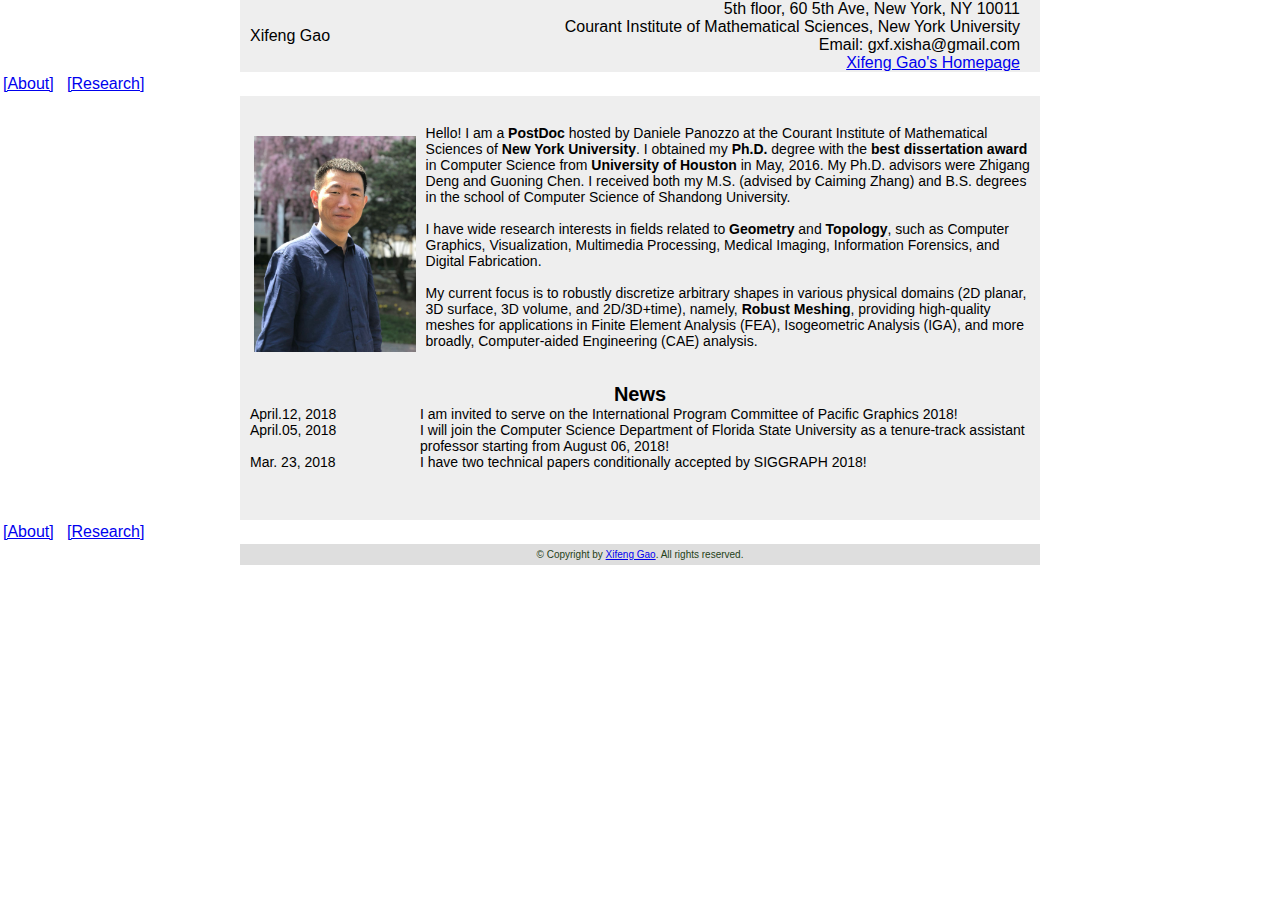
<file: about.html>
﻿<head>
<meta http-equiv="Content-Type" content="text/html; charset=utf-8" />
<meta name="description" content="Xifeng Gao's about page" />
<meta name="keywords" content="Xifeng,Gao,graphics,Houston" />
<link href="style.css" rel="stylesheet" type="text/css" media="screen"/>
<title>Xifeng Gao's About Page</title>
</head>

<body>

<table class="headtable">
<tr>
	<th>Xifeng Gao</th> 
    <td>
    	 
         5th floor, 60 5th Ave, New York, NY 10011<br>
		 Courant Institute of Mathematical Sciences, New York University<br>
         Email: gxf.xisha@gmail.com<br>
         <a href="https://gaoxifeng.github.io/about.html"> Xifeng Gao's Homepage</a>
    </td>
</tr>
</table>


<table class="subpagetable">
  <tr>
    <td> 
    <p><a href="about.html">[About]</a>
    &nbsp; <a href="research.html">[Research]</a></p></td>
  </tr>
</table>


<div id="content"> <!-- Main content here -->

<table class="projecttable">
  <tr>
    <th> 
     <img src="images/xifeng.JPG" width="162" height="216"/>
	</th>
    
    <td>
    <p>Hello! I am a <b>PostDoc</b> hosted by <a href="http://cs.nyu.edu/~panozzo/">Daniele Panozzo</a> at the Courant Institute of Mathematical Sciences of <b>New York University</b>. I obtained my <b>Ph.D.</b> degree with the <b>best dissertation award</b> in Computer Science from <b>University of Houston</b> in May, 2016. My Ph.D. advisors were <a href="http://graphics.cs.uh.edu/zdeng/">Zhigang Deng</a> and <a href="http://www2.cs.uh.edu/~chengu/">Guoning Chen</a>. I received both my M.S. (advised by <a href="http://gdiv.sdu.edu.cn:8080/news.jsp?aId=10605">Caiming Zhang</a>) and B.S. degrees in the school of Computer Science of Shandong University.</br>
</br>

I have wide research interests in fields related to <b>Geometry</b> and <b>Topology</b>, such as Computer Graphics, Visualization, Multimedia Processing, Medical Imaging, Information Forensics, and Digital Fabrication. 
</br>
</br>

My current focus is to robustly discretize arbitrary shapes in various physical domains (2D planar, 3D surface, 3D volume, and 2D/3D+time), namely, <b>Robust Meshing</b>, providing high-quality meshes for applications in Finite Element Analysis (FEA), Isogeometric Analysis (IGA), and more broadly, Computer-aided Engineering (CAE) analysis.
</p>
</td>
  </tr>
</table>

<h2><b>News</b></h2>
<table class="newstable">
  <tr>
    <th> 
     <p>April.12, 2018</p>
	</th>
    <td>
    <p>I am invited to serve on the International Program Committee of <a href="http://sweb.cityu.edu.hk/pg2018/">Pacific Graphics 2018</a>!</p>
	</td>
  </tr>
  <tr>
    <th> 
     <p>April.05, 2018</p>
	</th>
    
    <td>
    <p>I will join the Computer Science Department of Florida State University as a tenure-track assistant professor starting from August 06, 2018!</p>
	</td>
  </tr>
  <tr>
    <th> 
     <p>Mar. 23, 2018</p>
	</th>
    
    <td>
    <p>I have two technical papers conditionally accepted by SIGGRAPH 2018!</p>
	</td>
  </tr>
</table>  


</div> <!-- End of main content -->

<table class="subpagetable">
  <tr>
    <td>
    <a href="about.html">[About]</a>
    &nbsp; <a href="research.html">[Research]</a></td>
  </tr>
</table>
       
<table class="foottable">
  <tr>
    <td>© Copyright by <a href="https://gaoxifeng.github.io/about.html">Xifeng Gao</a>. All rights reserved.    
    </td>
  </tr>
</table>

</body>
</html>
</file>
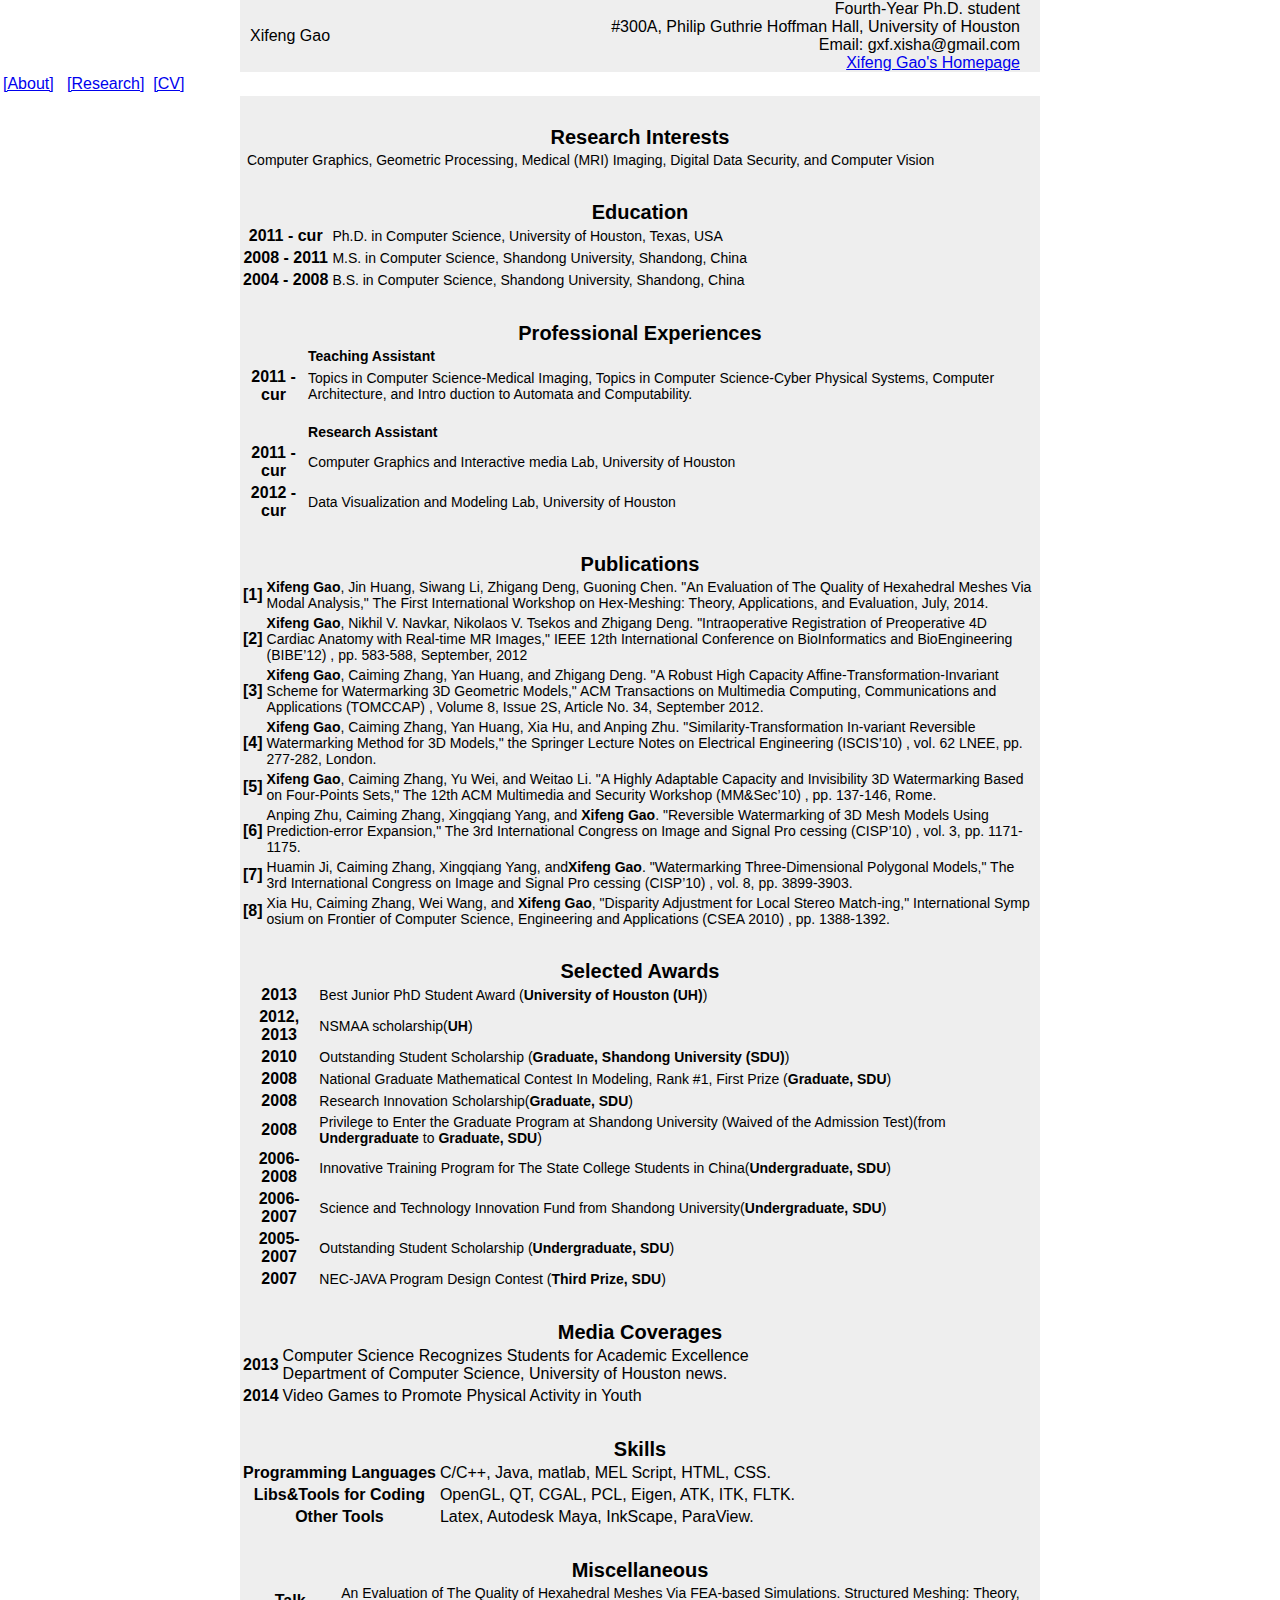
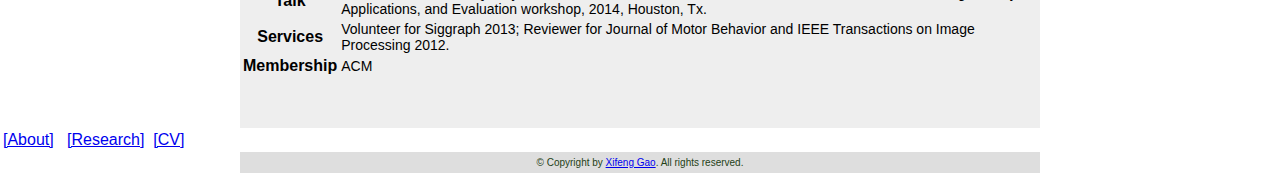
<file: cv.html>
<head>
<meta http-equiv="Content-Type" content="text/html; charset=iso-8859-1" />
<meta name="description" content="Xifeng Gao's research page" />
<meta name="keywords" content="Xifeng,Gao,graphics,Houston" />
<link href="style.css" rel="stylesheet" type="text/css" media="screen"/>
<title>Xifeng Gao's research page</title>
</head>

<body>

<table class="headtable">
<tr>
	<th>Xifeng Gao</th> 
    <td>
    	 Fourth-Year Ph.D. student<br>
         #300A, Philip Guthrie Hoffman Hall, University of Houston <br>
         Email: gxf.xisha@gmail.com<br>
         <a href="http://davim.cs.uh.edu/xifeng"> Xifeng Gao's Homepage</a>
    </td>
</tr>
</table>


<table class="subpagetable">
  <tr>
    <td>
    <a href="about.html">[About]</a>
    &nbsp; <a href="research.html">[Research]</a>&nbsp; <a href="cv.html">[CV]</a></td>
  </tr>
</table>

<body>
<div id="content"> <!-- Main content here -->

<h2>Research Interests</h2>
<table class="vitatable">
<tr>
 <th>
 </th>
    <td>
    	<p>
	Computer Graphics, Geometric Processing, Medical (MRI) Imaging, Digital Data Security, and Computer Vision </p>
    </td>
</tr>
</table>



<h2>Education</h2>
<table class="vitatable">
<tr>
 <th>
 2011 - cur
 </th>
    <td>
    	<p>Ph.D. in Computer Science, University of Houston, Texas, USA</p>
    </td>
</tr>
<tr>
 <th>
 2008 - 2011
 </th>
    <td>
    	<p>M.S. in Computer Science, Shandong University, Shandong, China</p>
    </td>
</tr>
<tr>
 <th>
 2004 - 2008
 </th>
    <td>
    	<p>B.S. in Computer Science, Shandong University, Shandong, China</p>
    </td>
</tr>
</table>	

<h2>Professional Experiences</h2>

<table class="vitatable">
<tr>
 <th>
         
 </th>
    <td>
    	<p><b> Teaching Assistant</b>
        </p>
    </td>
</tr>
<tr>
 <th>
 2011 - cur
 </th>
    <td>
    	<p>
        	Topics in Computer Science-Medical Imaging, Topics in Computer Science-Cyber Physical Systems, Computer Architecture, and Intro duction to Automata and Computability.
        </p>
    </td>
</tr>
<tr>
 <th>     
 </th>
    <td>
    	<p><br><b> Research Assistant</b>
        </p>
    </td>
</tr>
<tr>
 <th>
 2011 - cur
 </th>
    <td>
    	<p>Computer Graphics and Interactive media Lab, University of Houston
        </p>
    </td>
</tr>
<tr>
 <th>
 2012 - cur
 </th>
    <td>
    	<p>Data Visualization and Modeling Lab, University of Houston
        </p>
    </td>
</tr>

</table>

<h2>Publications</h2>
<table class="vitatable">
<tr>
 <th>
 [1]
 </th>
    <td>
    	<p><b> Xifeng Gao</b>, Jin Huang, Siwang Li, Zhigang Deng, Guoning Chen. "An Evaluation of The Quality of
Hexahedral Meshes Via Modal Analysis," The First International Workshop on Hex-Meshing: Theory,
Applications, and Evaluation, July, 2014.
        </p>
    </td>
</tr>
<tr>
 <th>
 [2]
 </th>
    <td>
    	<p><b>Xifeng Gao</b>, Nikhil V. Navkar, Nikolaos V. Tsekos and Zhigang Deng. "Intraoperative Registration of
Preoperative 4D Cardiac Anatomy with Real-time MR Images," IEEE 12th International Conference on
BioInformatics and BioEngineering (BIBE�12) , pp. 583-588, September, 2012
        </p>
    </td>
</tr>
<tr>
 <th>
 [3]
 </th>
    <td>
    	<p><b>Xifeng Gao</b>, Caiming Zhang, Yan Huang, and Zhigang Deng. "A Robust High Capacity Affine-Transformation-Invariant Scheme for Watermarking 3D Geometric Models," ACM Transactions on
Multimedia Computing, Communications and Applications (TOMCCAP) , Volume 8, Issue 2S, Article
No. 34, September 2012.
        </p>
    </td>
</tr>
<tr>
 <th>
 [4]
 </th>
    <td>
    	<p><b> Xifeng Gao</b>, Caiming Zhang, Yan Huang, Xia Hu, and Anping Zhu. "Similarity-Transformation In-variant Reversible Watermarking Method for 3D Models," the Springer Lecture Notes on Electrical
Engineering (ISCIS�10) , vol. 62 LNEE, pp. 277-282, London.
        </p>
    </td>
</tr>
<tr>
 <th>
 [5]
 </th>
    <td>
    	<p><b> Xifeng Gao</b>, Caiming Zhang, Yu Wei, and Weitao Li. "A Highly Adaptable Capacity and Invisibility
3D Watermarking Based on Four-Points Sets," The 12th ACM Multimedia and Security Workshop
(MM&Sec�10) , pp. 137-146, Rome.
        </p>
    </td>
</tr>
<tr>
 <th>
 [6]
 </th>
    <td>
    	<p>Anping Zhu, Caiming Zhang, Xingqiang Yang, and <b>Xifeng Gao</b>. "Reversible Watermarking of 3D
Mesh Models Using Prediction-error Expansion," The 3rd International Congress on Image and Signal
Pro cessing (CISP�10) , vol. 3, pp. 1171-1175.
        </p>
    </td>
</tr>
<tr>
 <th>
 [7]
 </th>
    <td>
    	<p>Huamin Ji, Caiming Zhang, Xingqiang Yang, and<b>Xifeng Gao</b>. "Watermarking Three-Dimensional
Polygonal Models," The 3rd International Congress on Image and Signal Pro cessing (CISP�10) , vol. 8,
pp. 3899-3903.
        </p>
    </td>
</tr>
<tr>
 <th>
 [8]
 </th>
    <td>
    	<p> Xia Hu, Caiming Zhang, Wei Wang, and <b>Xifeng Gao</b>, "Disparity Adjustment for Local Stereo Match-ing," International Symp osium on Frontier of Computer Science, Engineering and Applications (CSEA
2010) , pp. 1388-1392.
        </p>
    </td>
</tr>
</table>

<h2>Selected Awards</h2>

<table class="vitatable">
<tr>
 <th>
 2013
 </th>
    <td>
    	<p> Best Junior PhD Student Award (<b>University of Houston (UH)</b>)
        </p>
    </td>
</tr>
<tr>
 <th>
 2012, 2013
 </th>
    <td>
    	<p>NSMAA scholarship(<b>UH</b>)
        </p>
    </td>
</tr>
<tr>
 <th>
 2010
 </th>
    <td>
    	<p> Outstanding Student Scholarship (<b>Graduate, Shandong University (SDU)</b>)
        </p>
    </td>
</tr>
<tr>
 <th>
 2008
 </th>
    <td>
    	<p>National Graduate Mathematical Contest In Modeling, Rank #1, First Prize (<b>Graduate, SDU</b>)
        </p>
    </td>
</tr>
<tr>
 <th>
 2008
 </th>
    <td>
    	<p>Research Innovation Scholarship(<b>Graduate, SDU</b>)
        </p>
    </td>
</tr>
<tr>
 <th>
 2008
 </th>
    <td>
    	<p> Privilege to Enter the Graduate Program at Shandong University (Waived of the Admission Test)(from <b> Undergraduate</b> to <b>Graduate, SDU</b>)
        </p>
    </td>
</tr>
<tr>
 <th>
 2006-2008
 </th>
    <td>
    	<p>Innovative Training Program for The State College Students in China(<b>Undergraduate, SDU</b>)
        </p>
    </td>
</tr>
<tr>
 <th>
 2006-2007
 </th>
    <td>
    	<p>Science and Technology Innovation Fund from Shandong University(<b>Undergraduate, SDU</b>)
        </p>
    </td>
</tr>
<tr>
 <th>
 2005-2007
 </th>
    <td>
    	<p>Outstanding Student Scholarship (<b>Undergraduate, SDU</b>)
        </p>
    </td>
</tr>
<tr>
 <th>
 2007
 </th>
    <td>
    	<p>NEC-JAVA Program Design Contest (<b>Third Prize, SDU</b>)
        </p>
    </td>
</tr>
</table>

<h2>Media Coverages</h2>
<table class="vitatable">
<tr>
 <th>
 2013
 </th>
    <td>
    	<a href="http://www.cs.uh.edu/news-events/stories/2013/0603_academicExcellence.php" style="float:left" target="_blank">
		Computer Science Recognizes Students for Academic Excellence</a></br>
        Department of Computer Science, University of Houston news.
    </td>
</tr>
<tr>
 <th>
 2014
 </th>
    <td>
    	<a href="http://www.cs.uh.edu/news-events/stories/2013/1104_nihGrant.php" style="float:left" target="_blank">
		Video Games to Promote Physical Activity in Youth</a> 
    </td>
</tr>
</table>
<h2>Skills</h2>

      <table class="vitatable">
            <tr>
                <th>
                    Programming Languages
                </th>
                <td>
                    C/C++, Java, matlab, MEL Script, HTML, CSS.
                </td> 
            </tr>
            <tr>
                <th>
                    Libs&Tools for Coding
                </th>
                <td>
                    OpenGL, QT, CGAL, PCL, Eigen, ATK, ITK, FLTK.
                </td> 
            </tr>
             <tr>
                <th>
                    Other Tools
                </th>
                <td>
                    Latex, Autodesk Maya, InkScape, ParaView.
                </td> 
            </tr>
        </table>  

<h2>Miscellaneous</h2>
<table class="vitatable">
<tr>
 <th>
 Talk
 </th>
    <td>
    	<p>An Evaluation of The Quality of Hexahedral Meshes Via FEA-based Simulations. Structured Meshing: Theory, Applications, 
and Evaluation workshop, 2014, Houston, Tx.</p>
    </td>
</tr>
<tr>
 <th>
 Services
 </th>
    <td>
    	<p>Volunteer for Siggraph 2013; Reviewer for Journal of Motor Behavior and IEEE Transactions on Image
Processing 2012.</p>
    </td>
</tr>
<tr>
 <th>
  Membership
 </th>
    <td>
    	<p>ACM</p>
    </td>
</tr>
</table>	


</div>


<table class="subpagetable">
  <tr>
    <td> 
    <a href="about.html">[About]</a>
    &nbsp; <a href="research.html">[Research]</a>&nbsp; <a href="cv.html">[CV]</a></td>
  </tr>
</table>
       
<table class="foottable">
  <tr>
    <td>� Copyright by <a href="http://davim.cs.uh.edu/xifeng">Xifeng Gao</a>.  All rights reserved.    
    </td>
  </tr>
</table>

</body>
<script>
  (function(i,s,o,g,r,a,m){i['GoogleAnalyticsObject']=r;i[r]=i[r]||function(){
  (i[r].q=i[r].q||[]).push(arguments)},i[r].l=1*new Date();a=s.createElement(o),
  m=s.getElementsByTagName(o)[0];a.async=1;a.src=g;m.parentNode.insertBefore(a,m)
  })(window,document,'script','//www.google-analytics.com/analytics.js','ga');

  ga('create', 'UA-55233308-1', 'auto');
  ga('send', 'pageview');

</script>
</html>
</file>
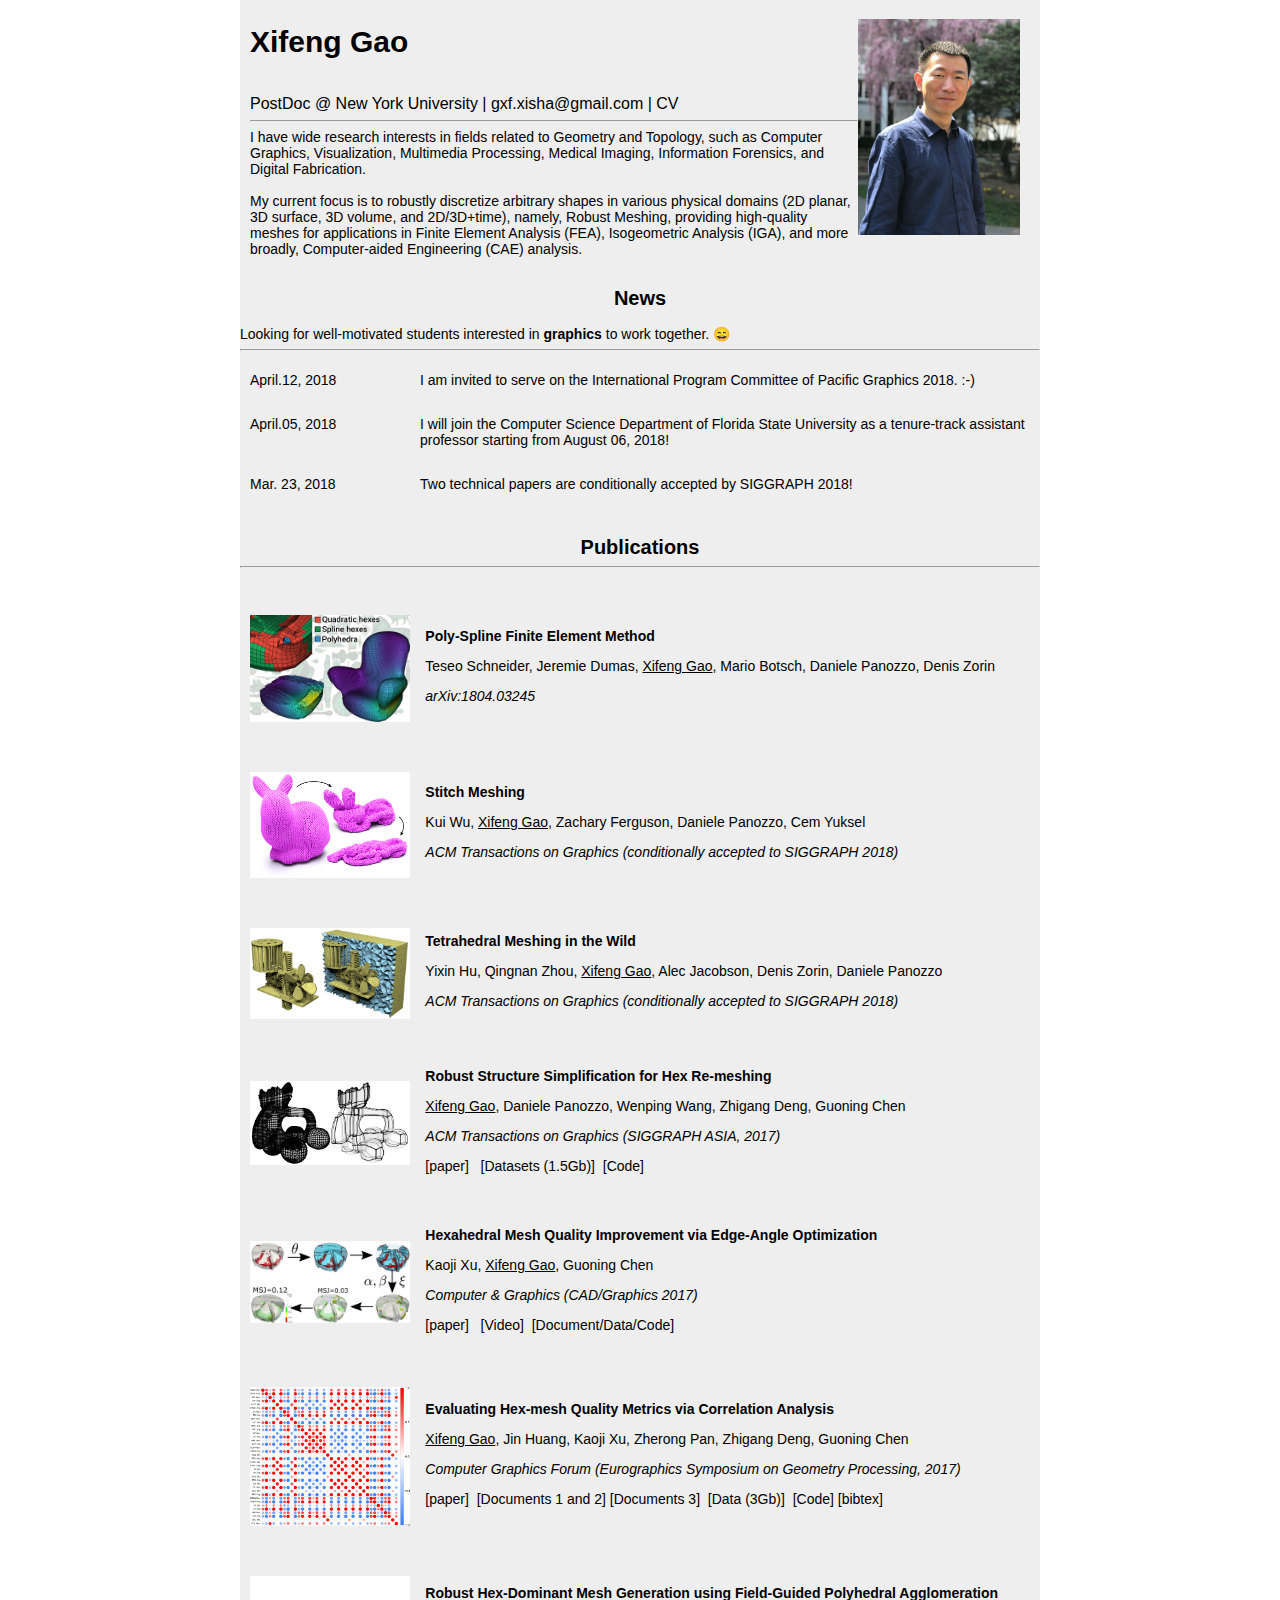
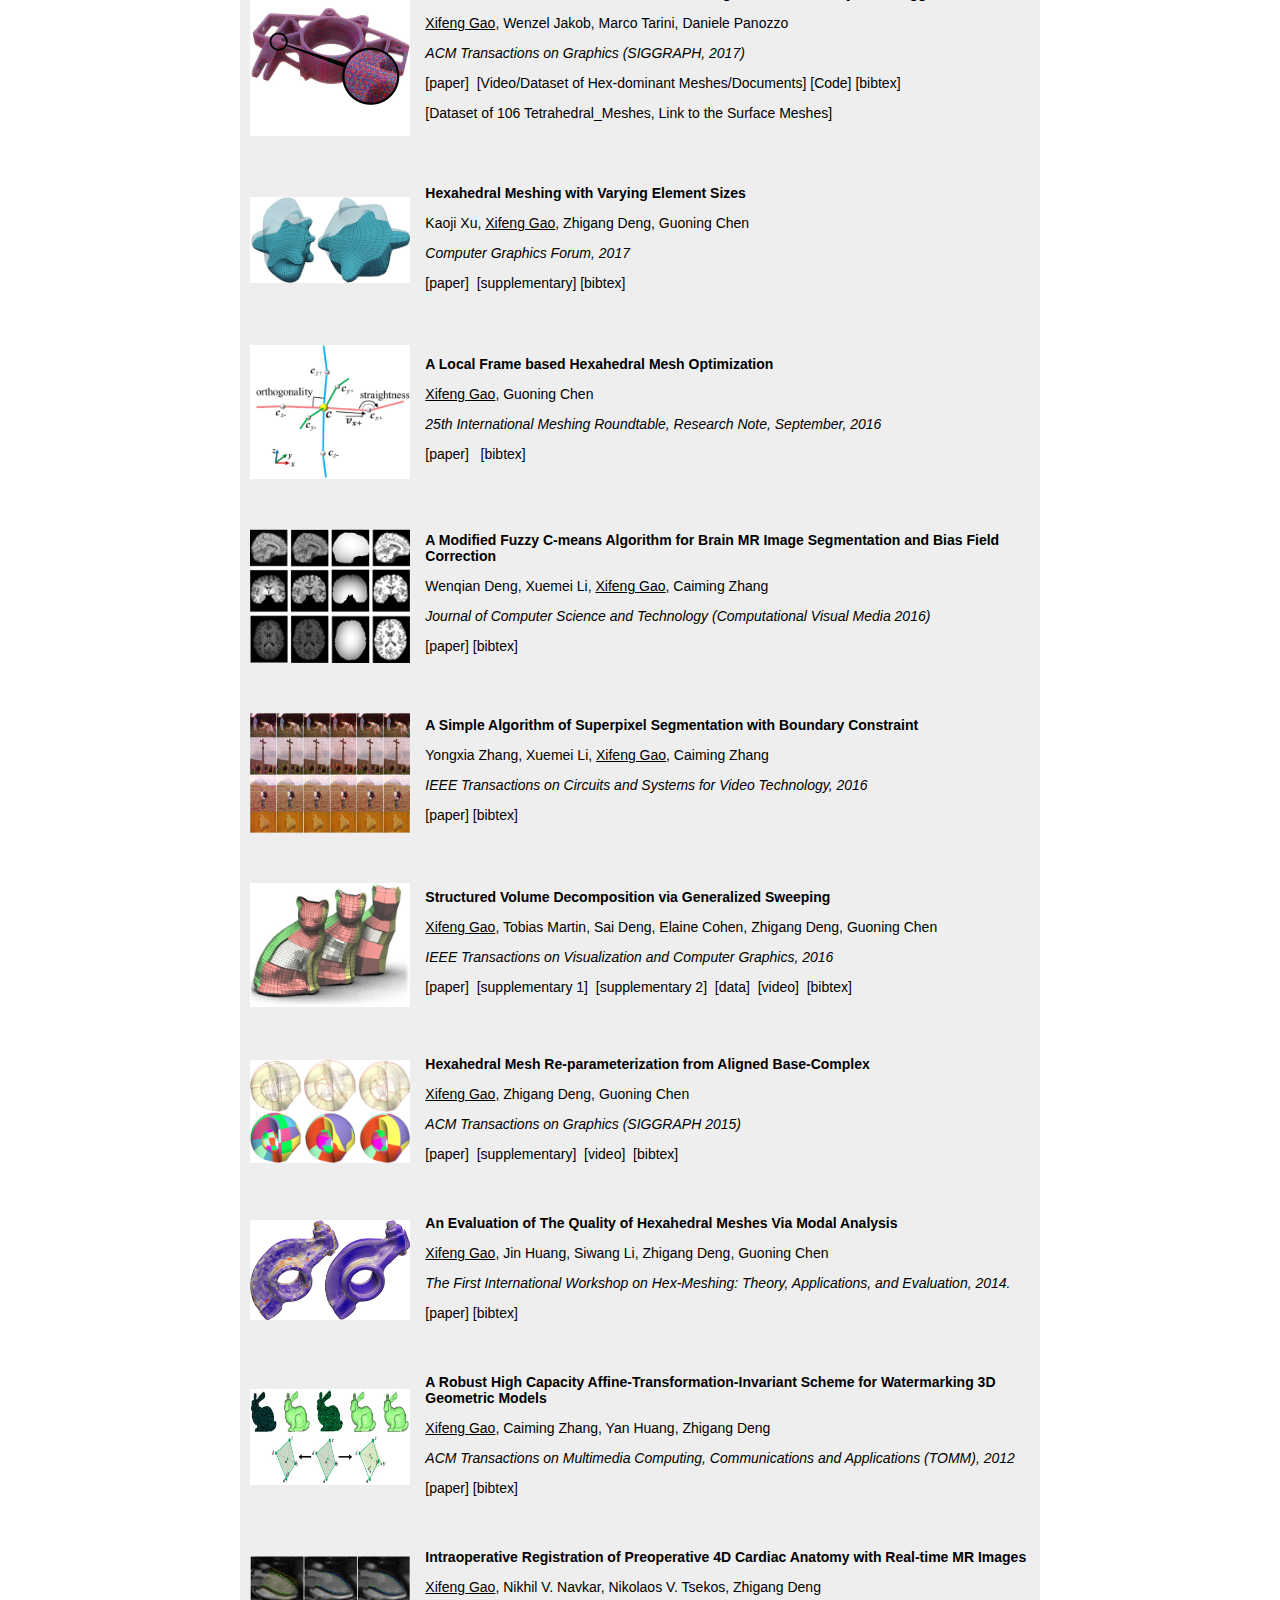
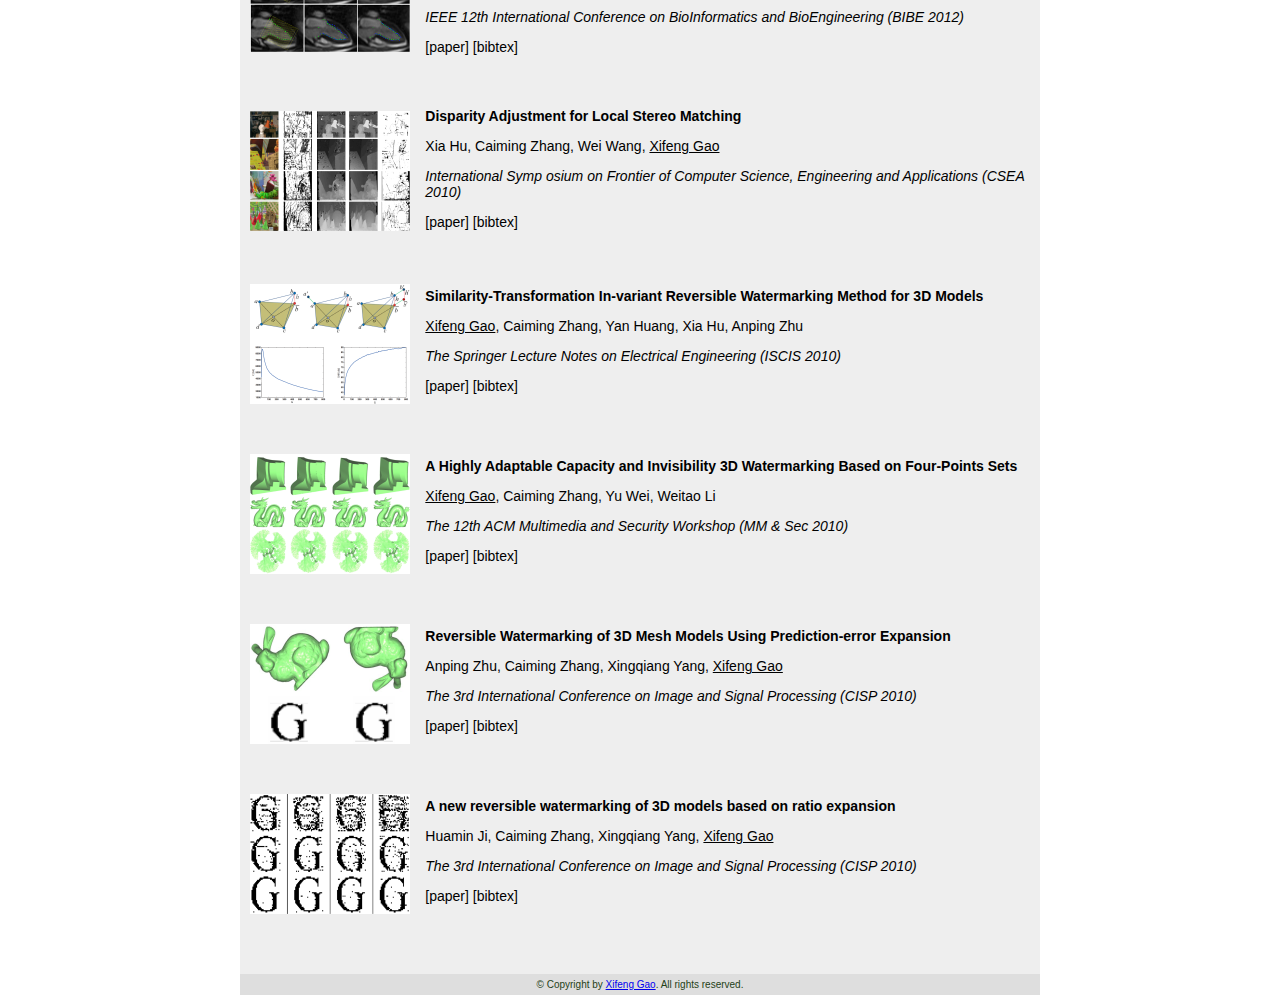
<file: homepage.htm>
﻿<!DOCTYPE html>
<html>
<head>
<meta http-equiv="Content-Type" content="text/html; charset=utf-8" />
<meta name="description" content="Xifeng Gao" />
<meta name="keywords" content="Xifeng,Gao,geometry,graphics" />
<link href="style_new.css" rel="stylesheet" type="text/css" media="screen"/>
<title>Xifeng Gao</title>
</head>

<body>

<div id="content">
<table class="headtable">
<tr>	
	<th>
		<h1>Xifeng Gao</h1><br>
		<font size="3" weight="plain"> PostDoc @ New York University | gxf.xisha@gmail.com 
		| CV</font><br>
		 <!--<font size="3">Courant Institute of Mathematical Sciences, New York University</font><br>-->
         <!--<font size="3"> Email: gxf.xisha@gmail.com</font><br>-->
		<hr> 
		 I have wide research interests in fields related to Geometry and Topology, such as Computer Graphics, Visualization, Multimedia Processing, Medical Imaging, Information Forensics, and Digital Fabrication. 
<br>
<br>

My current focus is to robustly discretize arbitrary shapes in various physical domains (2D planar, 3D surface, 3D volume, and 2D/3D+time), namely, Robust Meshing, providing high-quality meshes for applications in Finite Element Analysis (FEA), Isogeometric Analysis (IGA), and more broadly, Computer-aided Engineering (CAE) analysis.
	</th> 
    <td>
		<img src="images/xifeng.JPG" width="162" height="216"/>
    </td>
</tr>
</table>



<h2>News</h2><br>
<important>Looking for well-motivated students interested in <strong>graphics</strong> to work together. 😄
</important>
<hr>   
<table class="newstable">
  <tr>
    <th> 
    <p> April.12, 2018</p>
	</th>
    <td>
    <p>I am invited to serve on the International Program Committee of <a href="http://sweb.cityu.edu.hk/pg2018/">Pacific Graphics 2018</a>. :-)</p>
	</td>
  </tr>
  <tr>
    <th> 
     <p>April.05, 2018</p>
	</th>
    
    <td>
    <p>I will join the Computer Science Department of Florida State University as a tenure-track assistant professor starting from August 06, 2018!</p>
	</td>
  </tr>
  <tr>
    <th> 
     <p>Mar. 23, 2018</p>
	</th>
    
    <td>
    <p>Two technical papers are conditionally accepted by SIGGRAPH 2018!</p>
	</td>
  </tr>
</table>  

<h2>Publications</h2>
<hr> 
        <table width="833" class="projecttable">
	<tr>
                <th width="179">
                    <img src="papers/2018/Poly_FEM.jpg" width="160" height="auto"> 
                </th>
                <td width="642">
                    <div class="papername"> <p><b>Poly-Spline Finite Element Method</b></p></div>
    
                    <div class="paperInfo">
					
                    <p>Teseo Schneider, Jeremie Dumas, <a><u>Xifeng Gao</u></a>, Mario Botsch, Daniele Panozzo, Denis Zorin</p>
					
                   <p> <i>arXiv:<a href="https://arxiv.org/abs/1804.03245">1804.03245 </a> </i></p>                    <p></p>
                   </div>
                </td>
            </tr>
			
		<tr>

		<tr>
                <th>
                    <img src="papers/2018/stitch_meshing.png" width="160" height="auto"> 
                </th>
                <td>
                    <div class="papername"> <p><b>Stitch Meshing</b></p></div>
    
                    <div class="paperInfo">
					
                    <p>Kui Wu, <a><u>Xifeng Gao</u></a>, Zachary Ferguson, Daniele Panozzo, Cem Yuksel</p>
					
                   <p> <i>ACM Transactions on Graphics (conditionally accepted to SIGGRAPH 2018) </i></p>                   
				   <p></p>
                   </div>
                </td>
            </tr>
			
		<tr>

	<tr>
                <th>
                    <img src="papers/2018/tet-wild.png" width="160" height="auto"> 
                </th>
                <td>
                    <div class="papername"> <p><b>Tetrahedral Meshing in the Wild</b></p></div>
    
                    <div class="paperInfo">
					
                    <p>Yixin Hu, Qingnan Zhou, <a><u>Xifeng Gao</u></a>, Alec Jacobson, Denis Zorin, Daniele Panozzo</p>
					
                   <p> <i>ACM Transactions on Graphics (conditionally accepted to SIGGRAPH 2018) </i></p>                    <p></p>
                   </div>
                </td>
            </tr>
			
		<tr>

		
	<tr>
                <th>
                    <img src="papers/2017/Robust Structure Simplification for Hex Re-meshing3.png" width="160" height="auto"> 
                </th>
                <td>
                    <div class="papername"> <p><b>Robust Structure Simplification for Hex Re-meshing</b></p></div>
    
                    <div class="paperInfo">
					
                    <p><a><u>Xifeng Gao</u></a>, Daniele Panozzo, Wenping Wang, Zhigang Deng, Guoning Chen</p>
					
                   <p> <i>ACM Transactions on Graphics (SIGGRAPH ASIA, 2017) </i></p>                    <p><a href="papers/2017/Robust Structure Simplification for Hex Re-meshing.pdf">[paper] </a>&nbsp;
					<a href="https://drive.google.com/a/nyu.edu/file/d/0B8PvG-CIyQv6RlQyQmc5MTllcWc/view?usp=sharing">[Datasets (1.5Gb)]</a>&nbsp
<a href="https://github.com/gaoxifeng/Robust-Hexahedral-Re-Meshing">[Code]</a>&nbsp					</p>
                   </div>
                </td>
            </tr>
			
		<tr>
                <th>
                    <img src="papers/2017/AngleBasedOpt.jpg" width="160" height="auto"> 
                </th>
                <td>
                    <div class="paperTitle"> <p><b>Hexahedral Mesh Quality Improvement via Edge-Angle Optimization</b></p></div>
    
                    <div class="paperInfo">
					
                    <p>Kaoji Xu, <a><u>Xifeng Gao</u></a>, Guoning Chen</p>
					
                   <p> <i>Computer &amp; Graphics (CAD/Graphics 2017)</i></p>
                    <p><a href="papers/2017/AngleBased_HexOpt.pdf">[paper] </a>&nbsp;
					<a href="papers/2017/AngleBased_HexOpt.mp4">[Video]</a>&nbsp;
					<a href="papers/2017/AngleBased_HexOpt_Materials.zip">[Document/Data/Code]</a>&nbsp </p>
                    </div>
                </td>
            </tr>
			
			
				<tr>
                <th>
                    <img src="papers/2017/Evaluation-2017.png" width="160" height="auto">
                </th>
                <td>
                    <div class="paperTitle"> <p><b>Evaluating Hex-mesh Quality Metrics via Correlation Analysis</b></p></div>
    
                    <div class="paperInfo">
					
                    <p><a><u> Xifeng Gao</u></a>, Jin Huang, Kaoji Xu, Zherong Pan, Zhigang Deng,  Guoning Chen</p>
					
                   <p> <i>Computer Graphics Forum (Eurographics Symposium on Geometry Processing, 2017)</i></p>
                    <p><a href="papers/2017/Evaluation-2017.pdf">[paper] </a>&nbsp;<a href="papers/2017/Evaluation_Supplemental_material1&2.zip">[Documents 1 and 2]</a>&nbsp;<a href="https://drive.google.com/file/d/0B8PvG-CIyQv6ekRDNU1sU2RSTHc/view?usp=sharing">[Documents 3]</a>&nbsp;
					<a href="https://drive.google.com/file/d/0B8PvG-CIyQv6aXhSREN0RjFGaFk/view?usp=sharing">[Data (3Gb)]</a>&nbsp;
					<a href="https://github.com/gaoxifeng/Evaluation_code_SGP2017.git">[Code]</a>&nbsp;<a href="papers/2017/Evaluation-2017.bib">[bibtex]</a>&nbsp		                     </p>
                    </div>
                </td>
            </tr>
			
				<tr>
                <th>
                    <img src="papers/2017/Robust-Meshes-2017.jpg" width="160" height="auto">
                </th>
                <td>
                    <div class="paperTitle"> <p><b>Robust Hex-Dominant Mesh Generation using Field-Guided Polyhedral Agglomeration</b></p></div>
    
                    <div class="paperInfo">
					
                    <p><a><u> Xifeng Gao</u></a>, Wenzel Jakob, Marco Tarini,  Daniele Panozzo</p>
					
                   <p> <i>ACM Transactions on Graphics (SIGGRAPH, 2017)</i></p>
                    <p><a href="papers/2017/Robust-Meshes-2017.pdf">[paper] </a>&nbsp;<a href="http://cs.nyu.edu/~panozzo/data/Robust-Meshes-2017.zip">[Video/Dataset of Hex-dominant Meshes/Documents]</a>&nbsp;<a href="https://github.com/gaoxifeng/robust_hex_dominant_meshing">[Code]</a>&nbsp;<a href="papers/2017/Robust-Meshes-2017.bib">[bibtex]</a>&nbsp		                     </p>
					<p><a href="https://drive.google.com/open?id=0B8PvG-CIyQv6Nmk2UjY1SDFOVVU">[Dataset of 106 Tetrahedral_Meshes,</a>&nbsp;<a href="http://staff.ustc.edu.cn/~fuxm/projects/EfficientPolyCube/index.html">Link to the Surface Meshes]</a>&nbsp;</p>
					
                    </div>
                </td>
            </tr>
					
				<tr>
                <th>
                    <img src="papers/2017/density_varying.png" width="160" height="auto">
                </th>
                <td>
                    <div class="paperTitle"> <p><b>Hexahedral Meshing with Varying Element Sizes</b></p></div>
    
                    <div class="paperInfo">
					
                    <p>Kaoji Xu, <a><u> Xifeng Gao</u></a>, Zhigang Deng,  Guoning Chen</p>
					
                   <p> <i>Computer Graphics Forum, 2017</i></p>
                    <p><a href="papers/2017/CGF17_AdaptiveHexMeshing.pdf">[paper] </a>&nbsp;<a href="papers/2017/CGF17_Supplementary.pdf">[supplementary]</a>&nbsp;<a href="papers/2017/hex-mesh-density_varying.bib">[bibtex]</a>&nbsp		                     </p>
                    </div>
                </td>
            </tr>
		
		        <tr>
                <th>
                    <img src="papers/2016/local_frame_hexmesh_optimizer.png" width="160" height="auto">
                </th>
                <td>
                    <div class="paperTitle"> <p><b>A Local Frame based Hexahedral Mesh Optimization</b></p></div>
    
                    <div class="paperInfo">
					
                    <p><a><u> Xifeng Gao</u></a>,  Guoning Chen</p>
					
                   <p> <i>25th International Meshing Roundtable, Research Note, September, 2016</i></p>
                    <p><a href="papers/2016/A Local Frame based Hexahedral Mesh Optimization.pdf">[paper] </a>&nbsp;
<a href="papers/2016/hex-mesh-optimizer.bib">[bibtex]</a>&nbsp		                     </p>
                    </div>
                </td>
            </tr>
		
				     <tr>
                <th>
					<img src="papers/2016/JCST_wenqian.png" width="160" height="auto">
                </th>
                
                <td>
                    <div class="paperTitle"><p><b>A Modified Fuzzy C-means Algorithm for Brain MR Image Segmentation and Bias Field Correction</b></p></div>
    
                    <div class="paperInfo">
					<p>Wenqian Deng, Xuemei Li, <a><u> Xifeng Gao</u></a>, Caiming Zhang</p>
					<p><i> Journal of Computer Science and Technology (Computational Visual Media 2016)</i></p>
                    <p><a href="papers/2016/JCST_wenqian.pdf">[paper]</a>
                    <a href="papers/2016/.bib" >[bibtex]</a> &nbsp</p>
                    </div>
                </td>
            </tr>
			
		     <tr>
                <th>
					<img src="papers/2016/TCSVT_Yongxia.png" width="160" height="auto">
                </th>
                
                <td>
                    <div class="paperTitle"><p><b>A Simple Algorithm of Superpixel Segmentation with Boundary Constraint</b></p></div>
    
                    <div class="paperInfo">
					<p>Yongxia Zhang, Xuemei Li, <a><u> Xifeng Gao</u></a>, Caiming Zhang</p>
					<p><i> IEEE Transactions on Circuits and Systems for Video Technology, 2016</i></p>
                    <p><a href="papers/2016/TCSVT_Yongxia.pdf">[paper]</a>
                    <a href="papers/2016/.bib" >[bibtex]</a> &nbsp</p>
                    </div>
                </td>
            </tr>

        <tr>
                <th>
                    <img src="papers/2015/hexmesh_TVCG.jpg" width="160" height="auto">
                </th>
                <td>
                    <div class="paperTitle"> <p><b>Structured Volume Decomposition via Generalized Sweeping</b></p></div>
    
                    <div class="paperInfo">
					
                    <p><a><u> Xifeng Gao</u></a>, Tobias Martin, Sai Deng, Elaine Cohen, Zhigang Deng,  Guoning Chen</p>
					
                   <p> <i>IEEE Transactions on Visualization and Computer Graphics, 2016</i></p>
                    <p><a href="papers/2015/hex-meshing.pdf">[paper] </a>&nbsp;<a href="papers/2015/Supplementary1.pdf">[supplementary 1]</a>&nbsp;
					<a href="papers/2015/Supplementary2.pdf">[supplementary 2]</a>&nbsp;
					<a href="papers/2015/TVCG_data.zip">[data]</a>&nbsp;
					<a href="https://youtu.be/CdoGOyNU1zY">[video]</a>&nbsp;
<a href="papers/2015/2015_TVCG_hex_meshing.bib">[bibtex]</a>&nbsp		                     </p>
                    </div>
                </td>
            </tr>
            <tr>
                <th>
                    <img src="papers/2015/Sig15.jpg" width="160" height="auto">
                </th>
                <td>
                    <div class="paperTitle"> <p><b>Hexahedral Mesh Re-parameterization from Aligned Base-Complex</b></p></div>
    
                    <div class="paperInfo">
					<p><a><u> Xifeng Gao</u></a>, Zhigang Deng, Guoning Chen</p>
                    <p><i>ACM Transactions on Graphics (SIGGRAPH 2015)</i></p>
                    <p><a href="papers/2015/Hex_alignment_Gao15.pdf">[paper]</a>&nbsp;
					<a href="papers/2015/Supplementary.pdf">[supplementary]</a>&nbsp;
					<a href="https://youtu.be/h-drNPuNznY">[video]</a>&nbsp;
					<a href="papers/2015/Hex_alignment_Gao15.bib">[bibtex]</a>&nbsp</p>
                    </div>
                </td>
            </tr>
           <tr>
                <th>
                    <img src="papers/2014/evaluation_workshop.jpg" width="160" height="auto">
                </th>
                <td>
                    <div class="paperTitle"><p><b> An Evaluation of The Quality of Hexahedral Meshes Via Modal Analysis</b></p></div>
    
                    <div class="paperInfo">
                   <p><a><u> Xifeng Gao</u></a>, Jin Huang, Siwang Li, Zhigang Deng, Guoning Chen</p>
                   <p> <i>The First International Workshop on Hex-Meshing: Theory, Applications, and Evaluation, 2014.</i></p>
                    <p><a href="papers/2014/2014-CASA-FEA-on-Hex-mesh.pdf">[paper]</a>&nbsp;<a href="papers/2014/Gao14evaluation.bib">[bibtex]</a>&nbsp                     </p>
                    </div>
                </td>
            </tr> 
			<tr>
                <th>
                  <img src="papers/2012/watermarking-tomccap.jpg" width="160" height="auto">
                </th>
                <td>
                    <div class="paperTitle"><p><b>A Robust High Capacity Affine-Transformation-Invariant Scheme for Watermarking 3D Geometric Models</b></p></div>
    
                    <div class="paperInfo">
					<p><a><u> Xifeng Gao</u></a>, Caiming Zhang, Yan Huang, Zhigang Deng</p>
					<p><i>ACM Transactions on Multimedia Computing, Communications and Applications (TOMM), 2012</i>
					</p>
                    <p><a href="papers/2012/watermarking-tomccap.pdf">[paper]</a>
                    <a href="papers/2012/watermarking-tomccap.bib" >[bibtex]</a>&nbsp;</p>
                    </div>
                </td>
            </tr>
			            <tr>
                <th>
					<img src="papers/2012/2012_BIBE_MRIntraoperativeRegistration.jpg" width="160" height="auto">
                </th>
                
                <td>
                    <div class="paperTitle"><p><b>Intraoperative Registration of Preoperative 4D Cardiac Anatomy with Real-time MR Images</b></p></div>
    
                    <div class="paperInfo">
					<p><a><u> Xifeng Gao</u></a>, Nikhil V. Navkar, Nikolaos V. Tsekos, Zhigang Deng</p>
					<p><i>IEEE 12th International Conference on BioInformatics and BioEngineering (BIBE 2012)</i></p>
                    <p><a href="papers/2012/2012_BIBE_MRIntraoperativeRegistration.pdf">[paper]</a>
                    <a href="papers/2012/2012_BIBE_MRIntraoperativeRegistration.bib" >[bibtex]</a> &nbsp</p>
                    </div>
                </td>
            </tr>
			<tr>
                <th>
					<img src="papers/2010/CIT_Xiahu.png" width="160" height="auto">
                </th>
                
                <td>
                    <div class="paperTitle"><p><b>Disparity Adjustment for Local Stereo Matching</b></p></div>
    
                    <div class="paperInfo">
					<p>Xia Hu, Caiming Zhang, Wei Wang, <a><u> Xifeng Gao</u></a></p>
					<p><i>International Symp osium on Frontier of Computer Science, Engineering and Applications (CSEA 2010)</i><p>
                    <p><a href="http://ieeexplore.ieee.org/xpl/login.jsp?tp=&arnumber=5577845&url=http%3A%2F%2Fieeexplore.ieee.org%2Fxpls%2Fabs_all.jsp%3Farnumber%3D5577845">[paper]</a>
                    <a href="papers/2010/2010_Image_matching.bib" >[bibtex]</a></p>
                    </div>
                </td>
            </tr>
			
			<tr>
                <th>
                  <img src="papers/2010/CSICS_reversible.png" width="160" height="auto">
                </th>
                <td>
                    <div class="paperTitle"><p><b>Similarity-Transformation In-variant Reversible Watermarking Method for 3D Models</b></p></div>
    
                    <div class="paperInfo">
					<p><a><u> Xifeng Gao</u></a>, Caiming Zhang, Yan Huang, Xia Hu, Anping Zhu</p>
					<p><i>The Springer Lecture Notes on Electrical Engineering (ISCIS 2010)</i></p>
                    <p><a href="http://link.springer.com/chapter/10.1007/978-90-481-9794-1_53">[paper]</a>
                    <a href="CSICS_reversible.bib">[bibtex]</a></p>
                    </div>
                </td>
            </tr>
            
                <tr>
                <th>
                  <img src="papers/2010/mmsec10.png" width="160" height="auto">
                </th>
                <td>
                    <div class="paperTitle"><p><b>A Highly Adaptable Capacity and Invisibility 3D Watermarking Based on Four-Points Sets</b></p></div>
    
                    <div class="paperInfo">
					<p><a><u> Xifeng Gao</u></a>, Caiming Zhang, Yu Wei, Weitao Li</p>
					<p><i>The 12th ACM Multimedia and Security Workshop (MM &amp; Sec 2010)</i></p>
                    <p><a href="http://dl.acm.org/citation.cfm?id=1854255">[paper]</a>
                    <a href="mmsec10.bib"> [bibtex]</a></p>
                    </div>
                </td>
            </tr>
            
               <tr>
                <th>
                  <img src="papers/2010/cisp10_anping.png" width="160" height="auto">
                </th>
                <td>
                    <div class="paperTitle"><p><b>Reversible Watermarking of 3D Mesh Models Using Prediction-error Expansion</b></p></div>
    
                    <div class="paperInfo">
					<p>Anping Zhu, Caiming Zhang, Xingqiang Yang, <a><u> Xifeng Gao</u></a></p>
					<p><i>The 3rd International Conference on Image and Signal Processing (CISP 2010)</i></p>
                    <p><a href="http://ieeexplore.ieee.org/xpl/login.jsp?tp=&arnumber=5646790&url=http%3A%2F%2Fieeexplore.ieee.org%2Fxpls%2Fabs_all.jsp%3Farnumber%3D5646790">[paper]</a>
                    <a href="cisp10_anping.bib">[bibtex]</a></p>
                    </div>
                </td>
            </tr>
           
                            <tr>
                <th>
                  <img src="papers/2010/cisp10.png" width="160" height="auto">
                </th>
                <td>
                    <div class="paperTitle"><p><b>A new reversible watermarking of 3D models based on ratio expansion</b></p></div>
    
                    <div class="paperInfo">
					<p>Huamin Ji, Caiming Zhang, Xingqiang Yang, <a><u> Xifeng Gao</u></a></p>
					<p><i>The 3rd International Conference on Image and Signal Processing (CISP 2010)</i></p>
                    <p><a href="http://ieeexplore.ieee.org/xpl/login.jsp?tp=&arnumber=5647623&url=http%3A%2F%2Fieeexplore.ieee.org%2Fxpls%2Fabs_all.jsp%3Farnumber%3D5647623">[paper]</a>
                    <a href="cisp10.bib">[bibtex]</a>&nbsp</p>
                    </div>
                </td>
            </tr>
        </table>  
  
</div> <!-- End of main content -->

       
<table class="foottable">
  <tr>
    <td>© Copyright by <a href="https://gaoxifeng.github.io/about.html">Xifeng Gao</a>. All rights reserved.    
    </td>
  </tr>
</table>

</body>
</html>
</file>
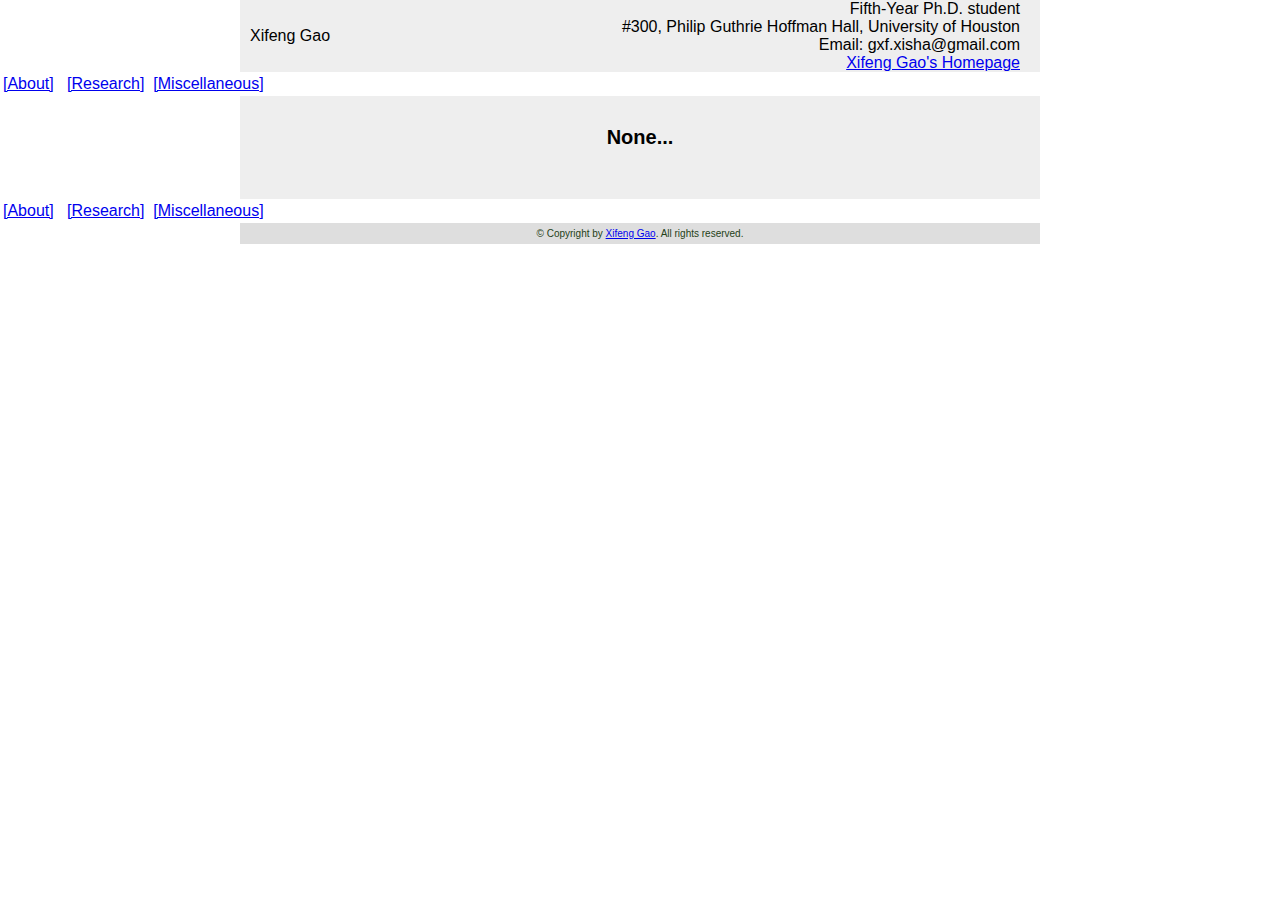
<file: miscellaneous.html>
<head>
<meta http-equiv="Content-Type" content="text/html; charset=iso-8859-1" />
<meta name="description" content="Xifeng Gao's research page" />
<meta name="keywords" content="Xifeng,Gao,graphics,Houston" />
<link href="style.css" rel="stylesheet" type="text/css" media="screen"/>
<title>Xifeng Gao's research page</title>
</head>

<body>

<table class="headtable">
<tr>
	<th>Xifeng Gao</th> 
    <td>
    	 Fifth-Year Ph.D. student<br>
         #300, Philip Guthrie Hoffman Hall, University of Houston <br>
         Email: gxf.xisha@gmail.com<br>
         <a href="http://davim.cs.uh.edu/people/xifeng/about.html"> Xifeng Gao's Homepage</a>
    </td>
</tr>
</table>


<table class="subpagetable">
  <tr>
    <td>
    <a href="about.html">[About]</a>
    &nbsp; <a href="research.html">[Research]</a>&nbsp; <a href="miscellaneous.html">[Miscellaneous]</a></td>
  </tr>
</table>

<body>
<div id="content"> <!-- Main content here -->


<h2>None...</h2>


</div>


<table class="subpagetable">
  <tr>
    <td> 
    <a href="about.html">[About]</a>
    &nbsp; <a href="research.html">[Research]</a>&nbsp; <a href="miscellaneous.html">[Miscellaneous]</a></td>
  </tr>
</table>
       
<table class="foottable">
  <tr>
    <td>� Copyright by <a href="http://davim.cs.uh.edu/people/xifeng/about.html">Xifeng Gao</a>.  All rights reserved.    
    </td>
  </tr>
</table>

</body>
<script>
  (function(i,s,o,g,r,a,m){i['GoogleAnalyticsObject']=r;i[r]=i[r]||function(){
  (i[r].q=i[r].q||[]).push(arguments)},i[r].l=1*new Date();a=s.createElement(o),
  m=s.getElementsByTagName(o)[0];a.async=1;a.src=g;m.parentNode.insertBefore(a,m)
  })(window,document,'script','//www.google-analytics.com/analytics.js','ga');

  ga('create', 'UA-55233308-1', 'auto');
  ga('send', 'pageview');

</script>
</html>
</file>
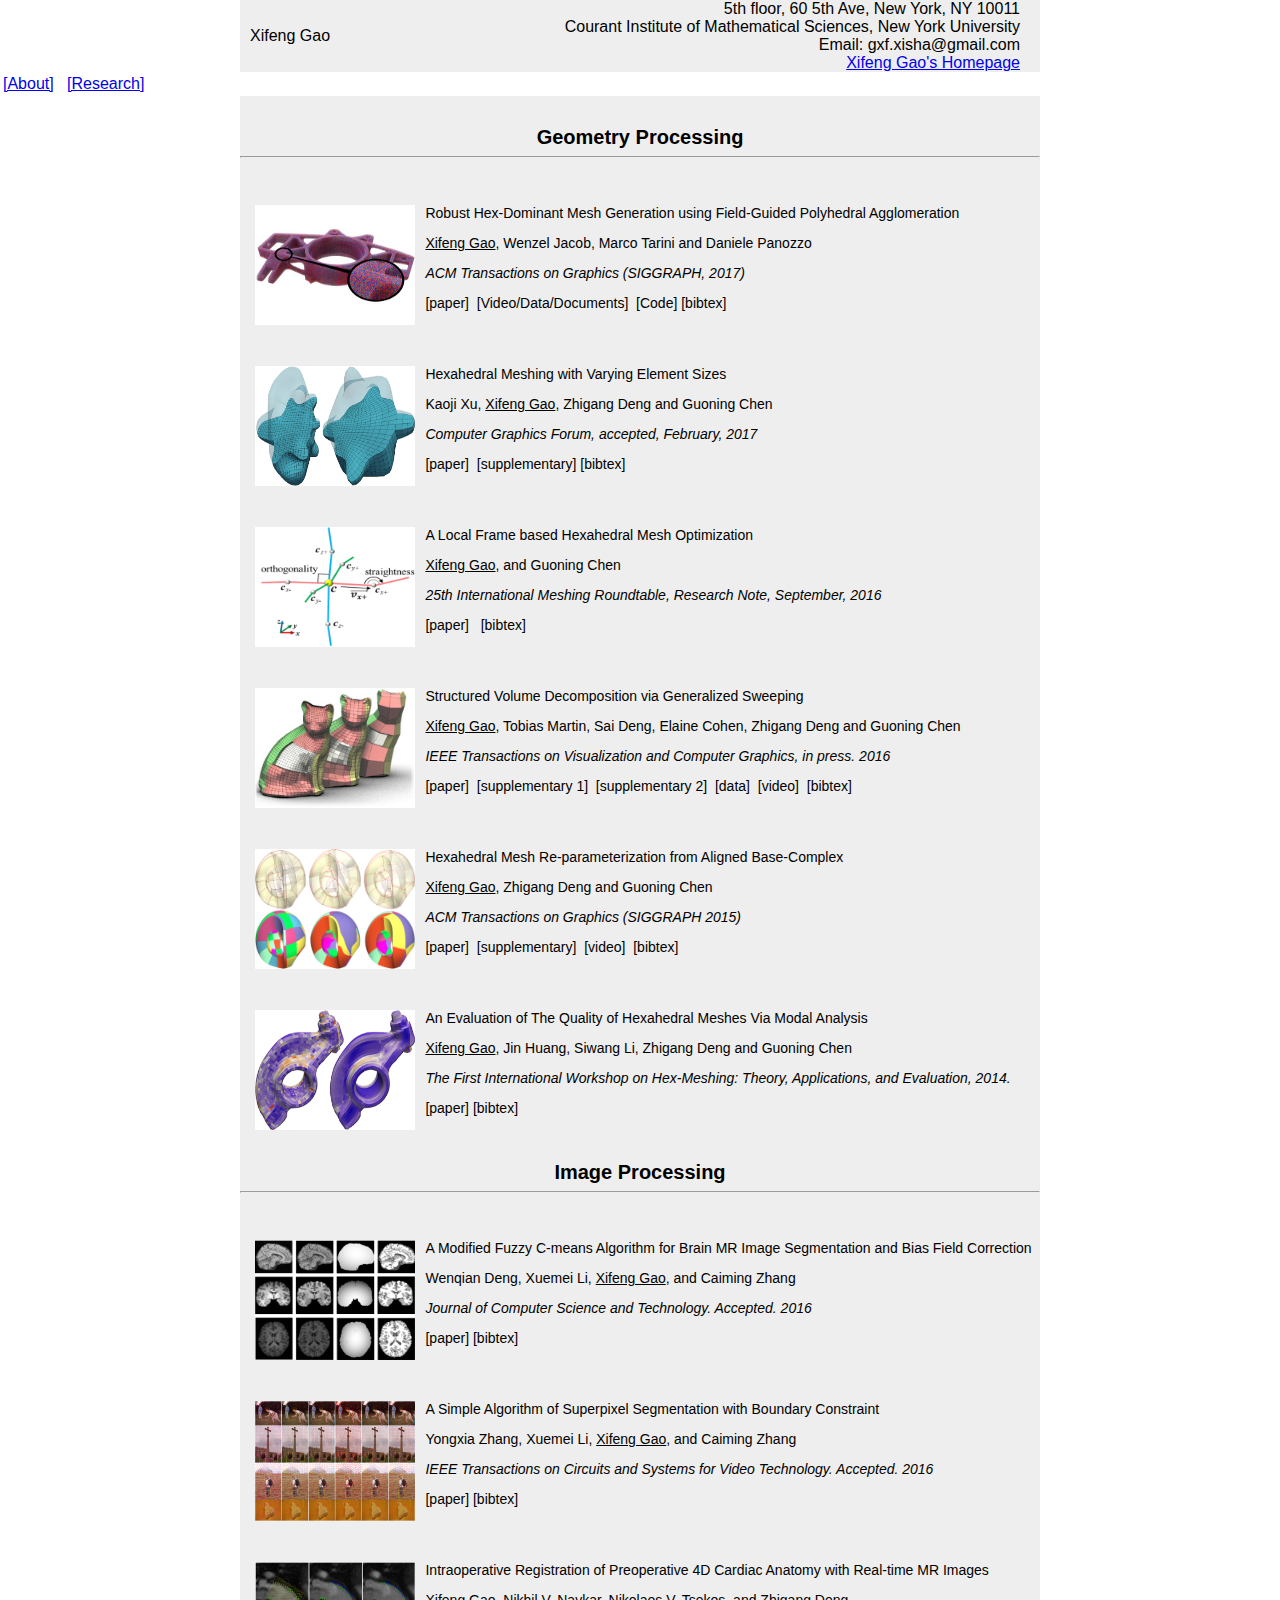
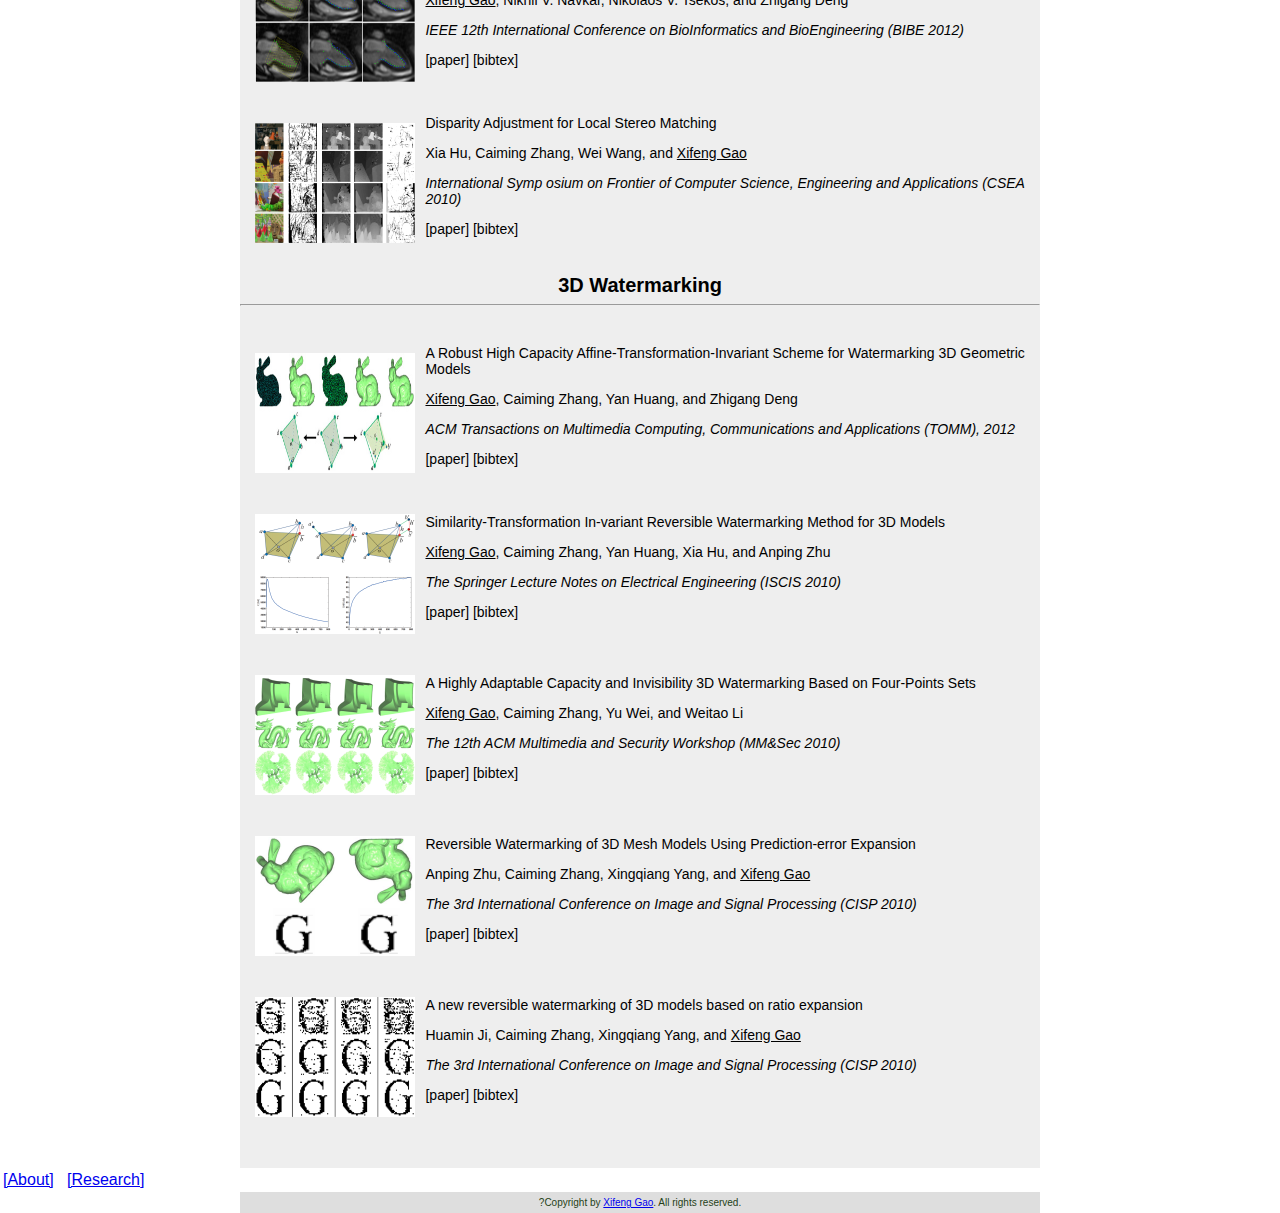
<file: research.html>
<head>
<meta http-equiv="Content-Type" content="text/html; charset=iso-8859-1" />
<meta name="description" content="Xifeng Gao's research page" />
<meta name="keywords" content="Xifeng,Gao,graphics,Houston" />
<link href="style.css" rel="stylesheet" type="text/css" media="screen"/>
<title>Xifeng Gao's Research Page</title>
</head>

<body>

<table class="headtable">
<tr>
	<th>Xifeng Gao</th> 
    <td>
    	 
         5th floor, 60 5th Ave, New York, NY 10011<br>
		 Courant Institute of Mathematical Sciences, New York University<br>
         Email: gxf.xisha@gmail.com<br>
         <a href="https://gaoxifeng.github.io/about.html"> Xifeng Gao's Homepage</a>
    </td>
</tr>
</table>


<table class="subpagetable">
  <tr>
    <td>
    <a href="about.html">[About]</a>
    &nbsp; <a href="research.html">[Research]</a></td>
  </tr>
</table>


     
<div id="content"> <!-- Main content here -->


<h2>Geometry Processing</h2>
<hr>   
        <table class="projecttable">
				<tr>
                <th>
                    <img src="papers/2017/Robust-Meshes-2017.jpg" width="160" height="120">
                </th>
                <td>
                    <div class="paperTitle"> <p>Robust Hex-Dominant Mesh Generation using Field-Guided Polyhedral Agglomeration</p></div>
    
                    <div class="paperInfo">
					
                    <p><a><u> Xifeng Gao</u></a>, Wenzel Jacob, Marco Tarini and  Daniele Panozzo</p>
					
                   <p> <i>ACM Transactions on Graphics (SIGGRAPH, 2017)</i></p>
                    <p><a href="papers/2017/Robust-Meshes-2017.pdf">[paper] </a>&nbsp;<a href="http://cs.nyu.edu/~panozzo/data/Robust-Meshes-2017.zip">[Video/Data/Documents]</a>&nbsp;
					<a href="https://github.com/gaoxifeng/robust_hex_dominant_meshing">[Code]</a>&nbsp;<a href="papers/2017/Robust-Meshes-2017.bib">[bibtex]</a>&nbsp		                     </p>
                    </div>
                </td>
            </tr>
		
		
				<tr>
                <th>
                    <img src="papers/2017/density_varying.png" width="160" height="120">
                </th>
                <td>
                    <div class="paperTitle"> <p>Hexahedral Meshing with Varying Element Sizes</p></div>
    
                    <div class="paperInfo">
					
                    <p>Kaoji Xu, <a><u> Xifeng Gao</u></a>, Zhigang Deng and  Guoning Chen</p>
					
                   <p> <i>Computer Graphics Forum, accepted, February, 2017</i></p>
                    <p><a href="papers/2017/CGF17_AdaptiveHexMeshing.pdf">[paper] </a>&nbsp;<a href="papers/2017/CGF17_Supplementary.pdf">[supplementary]</a>&nbsp;<a href="papers/2017/hex-mesh-density_varying.bib">[bibtex]</a>&nbsp		                     </p>
                    </div>
                </td>
            </tr>
		
		        <tr>
                <th>
                    <img src="papers/2016/local_frame_hexmesh_optimizer.png" width="160" height="120">
                </th>
                <td>
                    <div class="paperTitle"> <p>A Local Frame based Hexahedral Mesh Optimization</p></div>
    
                    <div class="paperInfo">
					
                    <p><a><u> Xifeng Gao</u></a>, and  Guoning Chen</p>
					
                   <p> <i>25th International Meshing Roundtable, Research Note, September, 2016</i></p>
                    <p><a href="papers/2016/A Local Frame based Hexahedral Mesh Optimization.pdf">[paper] </a>&nbsp;
<a href="papers/2016/hex-mesh-optimizer.bib">[bibtex]</a>&nbsp		                     </p>
                    </div>
                </td>
            </tr>
		
        <tr>
                <th>
                    <img src="papers/2015/hexmesh_TVCG.jpg" width="160" height="120">
                </th>
                <td>
                    <div class="paperTitle"> <p>Structured Volume Decomposition via Generalized Sweeping</p></div>
    
                    <div class="paperInfo">
					
                    <p><a><u> Xifeng Gao</u></a>, Tobias Martin, Sai Deng, Elaine Cohen, Zhigang Deng and  Guoning Chen</p>
					
                   <p> <i>IEEE Transactions on Visualization and Computer Graphics, in press. 2016</i></p>
                    <p><a href="papers/2015/hex-meshing.pdf">[paper] </a>&nbsp;<a href="papers/2015/Supplementary1.pdf">[supplementary 1]</a>&nbsp;
					<a href="papers/2015/Supplementary2.pdf">[supplementary 2]</a>&nbsp;
					<a href="papers/2015/TVCG_data.zip">[data]</a>&nbsp;
					<a href="https://youtu.be/CdoGOyNU1zY">[video]</a>&nbsp;
<a href="papers/2015/2015_TVCG_hex_meshing.bib">[bibtex]</a>&nbsp		                     </p>
                    </div>
                </td>
            </tr>
            <tr>
                <th>
                    <img src="papers/2015/Sig15.jpg" width="160" height="120">
                </th>
                <td>
                    <div class="paperTitle"> <p>Hexahedral Mesh Re-parameterization from Aligned Base-Complex</p></div>
    
                    <div class="paperInfo">
					<p><a><u> Xifeng Gao</u></a>, Zhigang Deng and Guoning Chen</p>
                    <p><i>ACM Transactions on Graphics (SIGGRAPH 2015)</i></p>
                    <p><a href="papers/2015/Hex_alignment_Gao15.pdf">[paper]</a>&nbsp;
					<a href="papers/2015/Supplementary.pdf">[supplementary]</a>&nbsp;
					<a href="https://youtu.be/h-drNPuNznY">[video]</a>&nbsp;
					<a href="papers/2015/Hex_alignment_Gao15.bib">[bibtex]</a>&nbsp</p>
                    </div>
                </td>
            </tr>
           <tr>
                <th>
                    <img src="papers/2014/evaluation_workshop.jpg" width="160" height="120">
                </th>
                <td>
                    <div class="paperTitle"><p> An Evaluation of The Quality of Hexahedral Meshes Via Modal Analysis</p></div>
    
                    <div class="paperInfo">
                   <p><a><u> Xifeng Gao</u></a>, Jin Huang, Siwang Li, Zhigang Deng and Guoning Chen</p>
                   <p> <i>The First International Workshop on Hex-Meshing: Theory, Applications, and Evaluation, 2014.</i></p>
                    <p><a href="papers/2014/2014-CASA-FEA-on-Hex-mesh.pdf">[paper]</a>&nbsp;<a href="papers/2014/Gao14evaluation.bib">[bibtex]</a>&nbsp                     </p>
                    </div>
                </td>
            </tr> 
        </table>

<h2>Image Processing</h2>
<hr>  
        <table class="projecttable">
		     <tr>
                <th>
					<img src="papers/2016/JCST_wenqian.png" width="160" height="120">
                </th>
                
                <td>
                    <div class="paperTitle"><p>A Modified Fuzzy C-means Algorithm for Brain MR Image Segmentation and Bias Field Correction</p></div>
    
                    <div class="paperInfo">
					<p>Wenqian Deng, Xuemei Li, <a><u> Xifeng Gao</u></a>, and Caiming Zhang</p>
					<p><i> Journal of Computer Science and Technology. Accepted. 2016</i></p>
                    <p><a href="papers/2016/.pdf">[paper]</a>
                    <a href="papers/2016/.bib" >[bibtex]</a> &nbsp</p>
                    </div>
                </td>
            </tr>
			
		     <tr>
                <th>
					<img src="papers/2016/TCSVT_Yongxia.png" width="160" height="120">
                </th>
                
                <td>
                    <div class="paperTitle"><p>A Simple Algorithm of Superpixel Segmentation with Boundary Constraint</p></div>
    
                    <div class="paperInfo">
					<p>Yongxia Zhang, Xuemei Li, <a><u> Xifeng Gao</u></a>, and Caiming Zhang</p>
					<p><i> IEEE Transactions on Circuits and Systems for Video Technology. Accepted. 2016</i></p>
                    <p><a href="papers/2016/.pdf">[paper]</a>
                    <a href="papers/2016/.bib" >[bibtex]</a> &nbsp</p>
                    </div>
                </td>
            </tr>
			
            <tr>
                <th>
					<img src="papers/2012/2012_BIBE_MRIntraoperativeRegistration.jpg" width="160" height="120">
                </th>
                
                <td>
                    <div class="paperTitle"><p>Intraoperative Registration of Preoperative 4D Cardiac Anatomy with Real-time MR Images</p></div>
    
                    <div class="paperInfo">
					<p><a><u> Xifeng Gao</u></a>, Nikhil V. Navkar, Nikolaos V. Tsekos, and Zhigang Deng</p>
					<p><i>IEEE 12th International Conference on BioInformatics and BioEngineering (BIBE 2012)</i></p>
                    <p><a href="papers/2012/2012_BIBE_MRIntraoperativeRegistration.pdf">[paper]</a>
                    <a href="papers/2012/2012_BIBE_MRIntraoperativeRegistration.bib" >[bibtex]</a> &nbsp</p>
                    </div>
                </td>
            </tr>
    
     <tr>
                <th>
					<img src="papers/2010/CIT_Xiahu.png" width="160" height="120">
                </th>
                
                <td>
                    <div class="paperTitle"><p>Disparity Adjustment for Local Stereo Matching</p></div>
    
                    <div class="paperInfo">
					<p>Xia Hu, Caiming Zhang, Wei Wang, and <a><u> Xifeng Gao</u></a></p>
					<p><i>International Symp osium on Frontier of Computer Science, Engineering and Applications (CSEA 2010)</i><p>
                    <p><a href="http://ieeexplore.ieee.org/xpl/login.jsp?tp=&arnumber=5577845&url=http%3A%2F%2Fieeexplore.ieee.org%2Fxpls%2Fabs_all.jsp%3Farnumber%3D5577845">[paper]</a>
                    <a href="papers/2010/2010_Image_matching.bib" >[bibtex]</a></p>
                    </div>
                </td>
            </tr>
        </table>        
        
        
<h2>3D Watermarking</h2>
      <hr>  
        <table class="projecttable">
            <tr>
                <th>
                  <img src="papers/2012/watermarking-tomccap.jpg" width="160" height="120">
                </th>
                <td>
                    <div class="paperTitle"><p>A Robust High Capacity Affine-Transformation-Invariant Scheme for Watermarking 3D Geometric Models</p></div>
    
                    <div class="paperInfo">
					<p><a><u> Xifeng Gao</u></a>, Caiming Zhang, Yan Huang, and Zhigang Deng</p>
					<p><i>ACM Transactions on Multimedia Computing, Communications and Applications (TOMM), 2012</i>
					</p>
                    <p><a href="papers/2012/watermarking-tomccap.pdf">[paper]</a>
                    <a href="papers/2012/watermarking-tomccap.bib" >[bibtex]</a>&nbsp;</p>
                    </div>
                </td>
            </tr>
            
            <tr>
                <th>
                  <img src="papers/2010/CSICS_reversible.png" width="160" height="120">
                </th>
                <td>
                    <div class="paperTitle"><p>Similarity-Transformation In-variant Reversible Watermarking Method for 3D Models</p></div>
    
                    <div class="paperInfo">
					<p><a><u> Xifeng Gao</u></a>, Caiming Zhang, Yan Huang, Xia Hu, and Anping Zhu</p>
					<p><i>The Springer Lecture Notes on Electrical Engineering (ISCIS 2010)</i></p>
                    <p><a href="http://link.springer.com/chapter/10.1007/978-90-481-9794-1_53">[paper]</a>
                    <a href="CSICS_reversible.bib">[bibtex]</a></p>
                    </div>
                </td>
            </tr>
            
                <tr>
                <th>
                  <img src="papers/2010/mmsec10.png" width="160" height="120">
                </th>
                <td>
                    <div class="paperTitle"><p>A Highly Adaptable Capacity and Invisibility 3D Watermarking Based on Four-Points Sets</p></div>
    
                    <div class="paperInfo">
					<p><a><u> Xifeng Gao</u></a>, Caiming Zhang, Yu Wei, and Weitao Li</p>
					<p><i>The 12th ACM Multimedia and Security Workshop (MM&Sec 2010)</i></p>
                    <p><a href="http://dl.acm.org/citation.cfm?id=1854255">[paper]</a>
                    <a href="mmsec10.bib"> [bibtex]</a></p>
                    </div>
                </td>
            </tr>
            
               <tr>
                <th>
                  <img src="papers/2010/cisp10_anping.png" width="160" height="120">
                </th>
                <td>
                    <div class="paperTitle"><p>Reversible Watermarking of 3D Mesh Models Using Prediction-error Expansion</p></div>
    
                    <div class="paperInfo">
					<p>Anping Zhu, Caiming Zhang, Xingqiang Yang, and <a><u> Xifeng Gao</u></a></p>
					<p><i>The 3rd International Conference on Image and Signal Processing (CISP 2010)</i></p>
                    <p><a href="http://ieeexplore.ieee.org/xpl/login.jsp?tp=&arnumber=5646790&url=http%3A%2F%2Fieeexplore.ieee.org%2Fxpls%2Fabs_all.jsp%3Farnumber%3D5646790">[paper]</a>
                    <a href="cisp10_anping.bib">[bibtex]</a></p>
                    </div>
                </td>
            </tr>
           
                            <tr>
                <th>
                  <img src="papers/2010/cisp10.png" width="160" height="120">
                </th>
                <td>
                    <div class="paperTitle"><p>A new reversible watermarking of 3D models based on ratio expansion</p></div>
    
                    <div class="paperInfo">
					<p>Huamin Ji, Caiming Zhang, Xingqiang Yang, and <a><u> Xifeng Gao</u></a></p>
					<p><i>The 3rd International Conference on Image and Signal Processing (CISP 2010)</i></p>
                    <p><a href="http://ieeexplore.ieee.org/xpl/login.jsp?tp=&arnumber=5647623&url=http%3A%2F%2Fieeexplore.ieee.org%2Fxpls%2Fabs_all.jsp%3Farnumber%3D5647623">[paper]</a>
                    <a href="cisp10.bib">[bibtex]</a>&nbsp</p>
                    </div>
                </td>
            </tr>
            
                    </table>                 
</div> <!-- End of main content -->


<table class="subpagetable">
  <tr>
    <td> 
    <a href="about.html">[About]</a>
    &nbsp; <a href="research.html">[Research]</a></td>
  </tr>
</table>
       
<table class="foottable">
  <tr>
    <td>?Copyright by <a href="https://gaoxifeng.github.io/">Xifeng Gao</a>. All rights reserved.    
    </td>
  </tr>
</table>

</body>

</html>
</file>
<file: style.css>
body {
	background: #ffffff;
	/*background: #254117;*/
	/*background-image: url('images/website-background.jpg'); url('imgs/background_flash.gif');*/
	font-family: Verdana, Helvetica,  Arial, sans-serif;
	margin:0;
	padding:0;
}

table.headtable {
	width:800px;
	border-width: 0px;
	border-collapse: collapse;
	background-color: #eeeeee;
	margin:auto;
}
table.headtable th {
	border-width: 0px;
	padding: 0px;
	padding-left: 10px;
	text-align:left;
	font-weight: normal;
}
table.headtable td {
	border-width: 0px;
	padding: 0px;
	padding-right: 20px;
	text-align:right;
}

#content {
	margin:auto;
	width: 800px;
	/*min-height: 800px;*/
	/*border:0px;*/
	background: #eeeeee;
	/*background: #e0e0e0;*/
	font-size: 14px;
	text-align: justify;
	/*padding: 0px;*/
	padding-bottom: 50px;
	height: auto;
}
#content h1 {
	font-size: 30px;
	text-align:left;
	font-weight: bold;
	padding-top: 5px;
	padding-bottom: 0px;
}
#content h2 {
	margin: 0px 0px 0px 0px;
	text-align: center;
	font-size: 20px;
	padding-top: 30px;
	padding-bottom: 0px;
	/*font-weight: bold;*/
}

#content p {
	/*margin: 25px 0px 10px 0px;*/
	text-align: left;
	font-size: 14px;
	color: #000000;
}

#content imp {
	/*text-align: left;*/
	font-size: 15px;
	color: #000000;/*FF4500;*/
	font-weight: normal;
	padding-left: 10px;
	padding-right:10px;
	margin:auto;
	text-align: center;
	/*background: #ffe7e7;
	border:1px solid #707070;*/
}

#content a {
	color: #000000;
	font-weight: normal;
	/*font-weight: bold;*/
	text-decoration: none;
}

#content ul {
	margin-top: -10px;
}

#content a:hover {
	color: #ff0000;
	text-decoration: none;
}

table.newstable {
	width:800px;
	border-width: 0px;
	border-collapse: collapse;
	background-color: #eeeeee;
	/*background-color: #dedede;*/
	margin:auto;
}
table.newstable th {
	border-width: 0px;
	padding: 0px;
	border-style: solid;
	vertical-align:top;
	text-align:left;
	font-size:14px;	
	color:#000000;
	width: 170px;
	padding-right: 0px;
	padding-left: 10px;
	font-weight: normal;
}
table.newstable td {
	border-width: 0px;
	padding: 0px;
	border-style: solid;
	vertical-align:top;
	text-align:left;
	font-size:14px;	
	color:#000000;
	padding-right: 10px;
}

table.projecttable {
	width:800px;
	border-width: 0px;
	border-collapse: collapse;
	background-color: #eeeeee;
	/*background-color: #dedede;*/
	margin:auto;
}
table.projecttable th {
	border-width: 0px;
	border-style: solid;
	font-size:40px;
	color:#eeeeee;
	/*width: 20%;*/
	width: 170px;
	padding-left: 10px;
	padding-top: 40px;
}
table.projecttable td {
	border-width: 0px;
	padding: 0px;
	border-style: solid;
	text-align:left;
	font-size:14px;	
	color:#eeeeee;
	width: 640px;
	padding-right: 3px;
	padding-left: 5px;
	padding-top: 25px;
}
table.foottable {
	width:800px;
	border-width: 0px;
	border-color: #666666;
	border-collapse: collapse;
	background-color: #dedede;
	margin:auto;
}
table.foottable th {
	border-width: 0px;
	padding: 0px;
	border-style: solid;
	border-color: #666666;
	font-size:40px;
	color:#254117;
}
table.foottable td {
	border-width: 0px;
	padding: 5px;
	border-style: solid;
	border-color: #666666;
	text-align:center;
	font-size:10px;	
	color:#254117;
}
#paper {
	margin:5px 0px;
	border:0px;
}

#paperthumb {
	float:left;
	margin:0px;
	background: #ffffff;
	width: 100%;
	border:1px solid #707070;
	padding: 0;
	height: 130px;
	width: 170px;
}

#paperthumb:hover {
	border:1px solid #ff0000;
}

#papername {
	line-height: 5;
	float:left;
	margin-top:5px;
	padding: 0px 5px;
	height: 30px;
	width: 795px;
	border:1px solid #d0d0d0;
	border-left:0px;
	background: #000000;
	font-size: 16px;
	font-weight: bold;
	display: table;
	color:#500000;
}	

#papername span {
    vertical-align:middle;
	display: table-cell;
}

#paperinfo {
	float:left;
	margin-right:5px;
	padding: 5px;
	height: 50px;
	width: 790px;
	border-right:1px solid #d0d0d0;
	background: #ffffff;
}

#paperlinks {
	float:left;
	margin-right:5px;
	padding: 5px;
	height: 20px;
	width: 790px;
	border-right:1px solid #d0d0d0;
	border-bottom:1px solid #d0d0d0;
	background: #ffffff;
	display: table;
}	

#paperlink span {
    vertical-align:bottom;
	display: table-cell;
}
</file>
<file: style_new.css>
body {
	background: #ffffff;
	/*background: #254117;*/
	/*background-image: url('images/website-background.jpg'); url('imgs/background_flash.gif');*/
	font-family: Verdana, Helvetica,  Arial, sans-serif;
	margin:0;
	padding:0;
}

table.headtable {
	width:800px;
	border-width: 0px;
	border-collapse: collapse;
	background-color: #eeeeee;
	margin:auto;
}
table.headtable th {
	border-width: 0px;
	padding: 0px;
	padding-left: 10px;
	text-align:left;
	font-weight: normal;
}
table.headtable td {
	border-width: 0px;
	padding: 0px;
	padding-right: 20px;
	text-align:right;
}

#content {
	margin:auto;
	width: 800px;
	/*min-height: 800px;*/
	border:0px;
	background: #eeeeee;
	/*background: #e0e0e0;*/
	font-size: 14px;
	text-align: justify;
	/*padding: 0px;*/
	padding-bottom: 50px;
	height: auto;
}
#content h1 {
	font-size: 30px;
	text-align:left;
	font-weight: bold;
	padding-top: 5px;
	padding-bottom: 0px;
}
#content h2 {
	margin: 0px 0px 0px 0px;
	text-align: center;
	font-size: 20px;
	padding-top: 30px;
	padding-bottom: 0px;
	/*font-weight: bold;*/
}

#content p {
	/*margin: 25px 0px 10px 0px;*/
	text-align: left;
	font-size: 14px;
	color: #000000;
}

#content imp {
	text-align: left;
	font-size: 15px;
	color: #FF4500;
	font-weight: normal;
	padding-left: 10px;
	padding-right:10px;
	/*background: #ffe7e7;
	border:1px solid #707070;*/
}

#content a {
	color: #000000;
	font-weight: normal;
	/*font-weight: bold;*/
	text-decoration: none;
}

#content ul {
	margin-top: -10px;
}

#content a:hover {
	color: #ff0000;
	text-decoration: none;
}

table.newstable {
	width:800px;
	border-width: 0px;
	border-collapse: collapse;
	background-color: #eeeeee;
	/*background-color: #dedede;*/
	margin:auto;
}
table.newstable th {
	border-width: 0px;
	padding: 0px;
	border-style: solid;
	vertical-align:top;
	text-align:left;
	font-size:14px;	
	color:#000000;
	width: 170px;
	padding-right: 0px;
	padding-left: 10px;
	font-weight: normal;
}
table.newstable td {
	border-width: 0px;
	padding: 0px;
	border-style: solid;
	vertical-align:top;
	text-align:left;
	font-size:14px;	
	color:#000000;
	padding-right: 10px;
}

table.projecttable {
	width:800px;
	border-width: 0px;
	border-collapse: collapse;
	background-color: #eeeeee;
	/*background-color: #dedede;*/
	margin:auto;
}
table.projecttable th {
	border-width: 0px;
	border-style: solid;
	font-size:40px;
	color:#eeeeee;
	/*width: 20%;*/
	width: 170px;
	padding-left: 10px;
	padding-top: 40px;
}
table.projecttable td {
	border-width: 0px;
	padding: 0px;
	border-style: solid;
	text-align:left;
	font-size:14px;	
	color:#eeeeee;
	width: 640px;
	padding-right: 3px;
	padding-left: 5px;
	padding-top: 25px;
}
table.foottable {
	width:800px;
	border-width: 0px;
	border-color: #666666;
	border-collapse: collapse;
	background-color: #dedede;
	margin:auto;
}
table.foottable th {
	border-width: 0px;
	padding: 0px;
	border-style: solid;
	border-color: #666666;
	font-size:40px;
	color:#254117;
}
table.foottable td {
	border-width: 0px;
	padding: 5px;
	border-style: solid;
	border-color: #666666;
	text-align:center;
	font-size:10px;	
	color:#254117;
}
#paper {
	margin:5px 0px;
	border:0px;
}

#paperthumb {
	float:left;
	margin:0px;
	background: #ffffff;
	width: 100%;
	border:1px solid #707070;
	padding: 0;
	height: 130px;
	width: 170px;
}

#paperthumb:hover {
	border:1px solid #ff0000;
}

#papername {
	line-height: 5;
	float:left;
	margin-top:5px;
	padding: 0px 5px;
	height: 30px;
	width: 795px;
	border:1px solid #d0d0d0;
	border-left:0px;
	background: #000000;
	font-size: 16px;
	font-weight: bold;
	display: table;
	color:#500000;
}	

#papername span {
    vertical-align:middle;
	display: table-cell;
}

#paperinfo {
	float:left;
	margin-right:5px;
	padding: 5px;
	height: 50px;
	width: 790px;
	border-right:1px solid #d0d0d0;
	background: #ffffff;
}

#paperlinks {
	float:left;
	margin-right:5px;
	padding: 5px;
	height: 20px;
	width: 790px;
	border-right:1px solid #d0d0d0;
	border-bottom:1px solid #d0d0d0;
	background: #ffffff;
	display: table;
}	

#paperlink span {
    vertical-align:bottom;
	display: table-cell;
}
</file>
